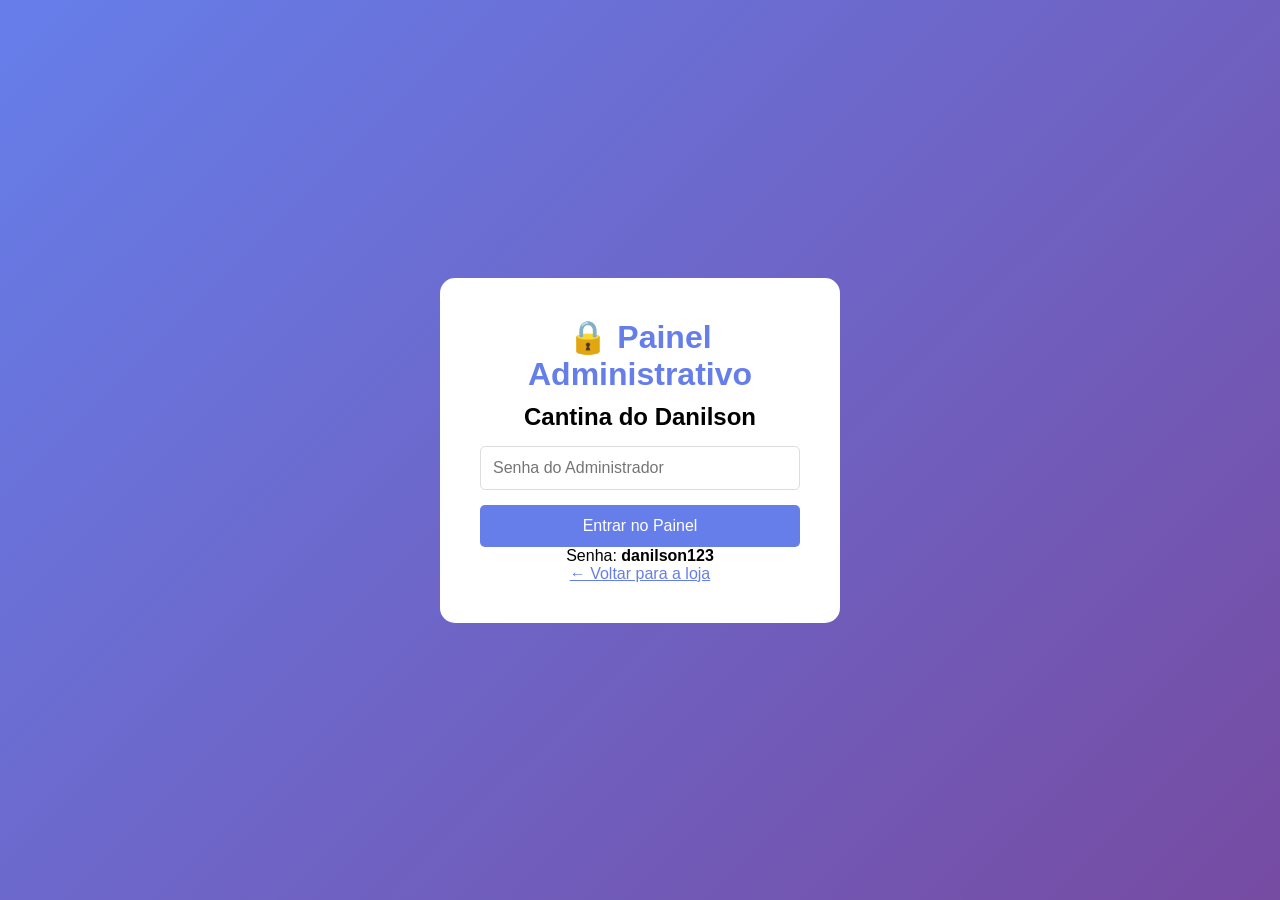
<file: admin/index.html>
<!DOCTYPE html>
<html lang="pt">
<head>
    <meta charset="UTF-8">
    <meta name="viewport" content="width=device-width, initial-scale=1.0">
    <title>Admin - Cantina do Danilson</title>
    <link rel="stylesheet" href="style.css">
</head>
<body>
    <div class="login-container">
        <div class="login-box">
            <h1>🔒 Painel Administrativo</h1>
            <h2>Cantina do Danilson</h2>
            <form id="loginForm">
                <input type="password" id="senha" placeholder="Senha do Administrador" required>
                <button type="submit">Entrar no Painel</button>
            </form>
            <p>Senha: <strong>danilson123</strong></p>
            <a href="../index.html" style="color:#667eea;">← Voltar para a loja</a>
        </div>
    </div>

    <script>
        document.getElementById('loginForm').addEventListener('submit', function(e) {
            e.preventDefault();
            const senha = document.getElementById('senha').value;
            
            if(senha === 'danilson123') {
                localStorage.setItem('admin_logado', 'true');
                window.location.href = 'dashboard.html';
            } else {
                alert('Senha incorreta!');
            }
        });
    </script>
</body>
</html>
</file>
<file: admin/style.css>
* {
    margin: 0;
    padding: 0;
    box-sizing: border-box;
}

body {
    font-family: Arial, sans-serif;
    background: #f0f2f5;
}

/* Login */
.login-container {
    display: flex;
    justify-content: center;
    align-items: center;
    height: 100vh;
    background: linear-gradient(135deg, #667eea 0%, #764ba2 100%);
}

.login-box {
    background: white;
    padding: 40px;
    border-radius: 15px;
    text-align: center;
    width: 90%;
    max-width: 400px;
}

.login-box h1 {
    margin-bottom: 10px;
    color: #667eea;
}

.login-box input {
    width: 100%;
    padding: 12px;
    margin: 15px 0;
    border: 1px solid #ddd;
    border-radius: 5px;
    font-size: 16px;
}

.login-box button {
    width: 100%;
    padding: 12px;
    background: #667eea;
    color: white;
    border: none;
    border-radius: 5px;
    font-size: 16px;
    cursor: pointer;
}

/* Admin Container */
.admin-container {
    display: flex;
    min-height: 100vh;
}

.sidebar {
    width: 250px;
    background: linear-gradient(180deg, #667eea 0%, #764ba2 100%);
    color: white;
    padding: 20px;
}

.sidebar h2 {
    margin-bottom: 5px;
}

.sidebar h3 {
    margin-bottom: 30px;
    font-size: 14px;
    opacity: 0.8;
}

.sidebar nav a {
    display: block;
    color: white;
    text-decoration: none;
    padding: 12px;
    margin: 5px 0;
    border-radius: 8px;
    transition: 0.3s;
}

.sidebar nav a:hover {
    background: rgba(255,255,255,0.2);
}

.main-content {
    flex: 1;
    padding: 30px;
}

.main-content h1 {
    margin-bottom: 10px;
    color: #333;
}

/* Cards */
.cards-admin {
    display: grid;
    grid-template-columns: repeat(auto-fit, minmax(250px, 1fr));
    gap: 20px;
    margin: 30px 0;
}

.card-admin {
    background: white;
    padding: 25px;
    border-radius: 12px;
    box-shadow: 0 2px 8px rgba(0,0,0,0.1);
    text-align: center;
}

.card-admin .valor-grande {
    font-size: 32px;
    font-weight: bold;
    color: #667eea;
    margin-top: 10px;
}

.card-admin.despesa .valor-grande {
    color: #dc3545;
}

.card-admin.lucro .valor-grande {
    color: #28a745;
}

/* Formulários */
.form-produto, .form-despesa, .form-categoria {
    background: white;
    padding: 20px;
    border-radius: 12px;
    margin-bottom: 30px;
}

.form-produto input, .form-despesa input, .form-categoria input,
.form-produto select, .form-despesa select {
    padding: 10px;
    margin: 5px;
    border: 1px solid #ddd;
    border-radius: 5px;
    width: calc(25% - 10px);
}

.form-produto button, .form-despesa button, .form-categoria button {
    padding: 10px 20px;
    background: #28a745;
    color: white;
    border: none;
    border-radius: 5px;
    cursor: pointer;
}

/* Tabelas */
.tabela-admin {
    width: 100%;
    background: white;
    border-collapse: collapse;
    border-radius: 12px;
    overflow: hidden;
    box-shadow: 0 2px 8px rgba(0,0,0,0.1);
}

.tabela-admin th, .tabela-admin td {
    padding: 12px;
    text-align: left;
    border-bottom: 1px solid #eee;
}

.tabela-admin th {
    background: #667eea;
    color: white;
}

.tabela-admin button {
    background: #ffc107;
    border: none;
    padding: 5px 10px;
    border-radius: 5px;
    cursor: pointer;
    margin: 0 3px;
}

.tabela-admin button:last-child {
    background: #dc3545;
    color: white;
}

.estoque-baixo {
    color: #dc3545;
    font-weight: bold;
}

/* Alertas */
.alertas {
    background: white;
    padding: 20px;
    border-radius: 12px;
    margin-top: 30px;
}

.alertas ul {
    margin-top: 10px;
    list-style: none;
}

.alertas li {
    padding: 8px;
    background: #fff3cd;
    margin: 5px 0;
    border-radius: 5px;
    color: #856404;
}

/* Filtros */
.filtros-relatorio, .filtro-despesas {
    margin-bottom: 20px;
}

.filtros-relatorio button, .filtro-despesas button {
    padding: 10px 20px;
    margin: 5px;
    background: #e0e0e0;
    color: #333;
    border: none;
    border-radius: 5px;
    cursor: pointer;
}

.filtros-relatorio button:hover, .filtro-despesas button:hover {
    background: #667eea;
    color: white;
}

/* Resumo financeiro */
.resumo-financeiro {
    display: grid;
    grid-template-columns: repeat(auto-fit, minmax(200px, 1fr));
    gap: 20px;
    margin-bottom: 30px;
}

.card-resumo {
    background: white;
    padding: 20px;
    border-radius: 12px;
    text-align: center;
    box-shadow: 0 2px 8px rgba(0,0,0,0.1);
}

.card-resumo .valor {
    font-size: 28px;
    font-weight: bold;
    margin-top: 10px;
}

.total-despesas {
    text-align: right;
    font-size: 20px;
    font-weight: bold;
    margin-top: 20px;
    padding-top: 20px;
    border-top: 2px solid #ddd;
}

/* Mensagem vazia */
.vazio {
    text-align: center;
    padding: 40px;
    color: #999;
    background: white;
    border-radius: 12px;
}

@media (max-width: 768px) {
    .admin-container {
        flex-direction: column;
    }
    
    .sidebar {
        width: 100%;
    }
    
    .form-produto input, .form-despesa input {
        width: calc(50% - 10px);
    }
}
</file>
